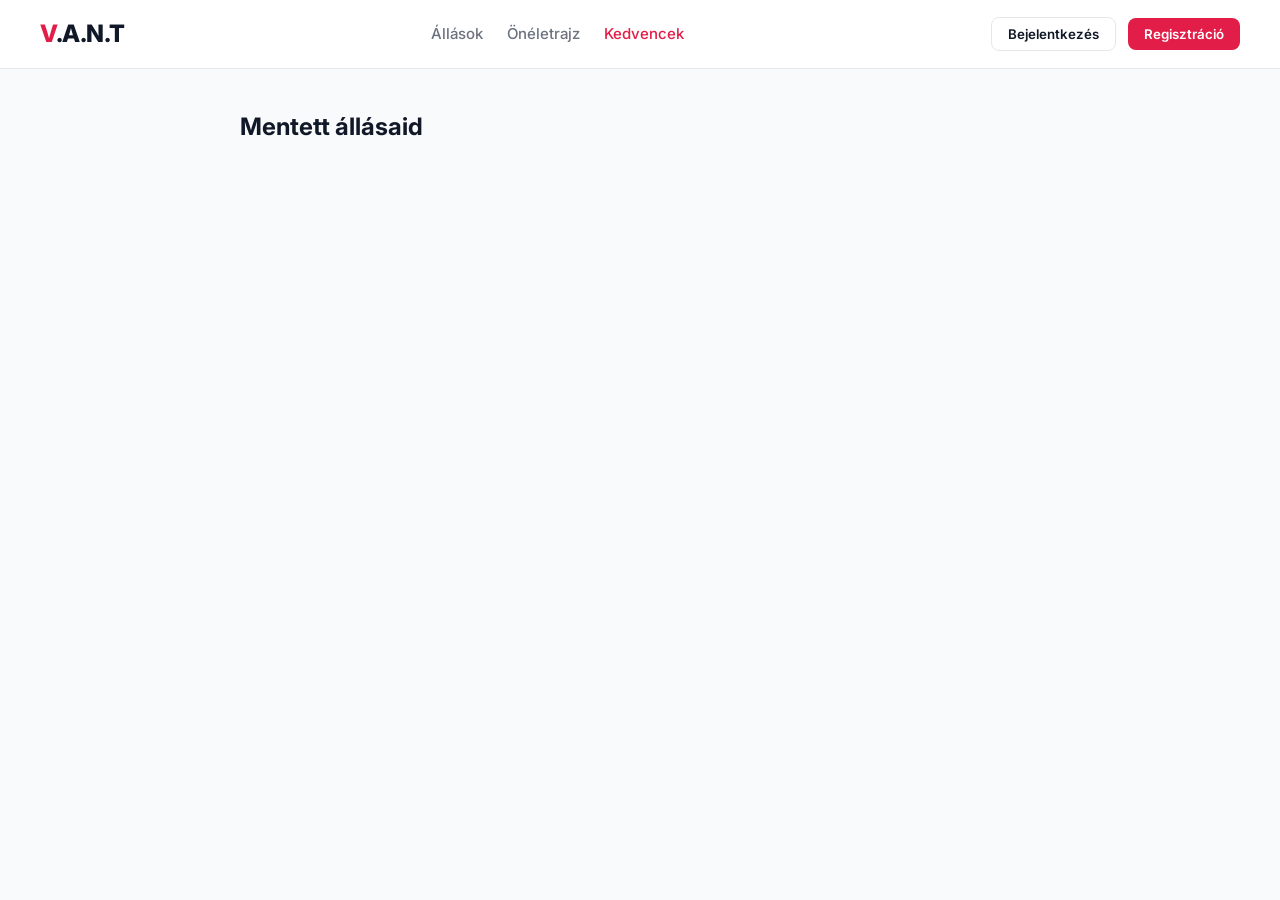
<file: kedvencek.html>
<!DOCTYPE html>
<html lang="hu">
<head>
    <meta charset="UTF-8">
    <meta name="viewport" content="width=device-width, initial-scale=1.0">
    <title>V.A.N.T - Kedvencek</title>
    <link href="https://fonts.googleapis.com/css2?family=Inter:wght@400;500;600;700;800&display=swap" rel="stylesheet">
    <link rel="stylesheet" href="style.css">
</head>
<body>

    <nav>
        <div class="logo"><span>V</span>.A.N.T</div>
        <div class="nav-links">
            <a href="index.html">Állások</a>
            <a href="cv.html">Önéletrajz</a>
            <a href="kedvencek.html" class="active">Kedvencek</a>
        </div>
        <div class="nav-actions">
            <button class="btn-outline">Bejelentkezés</button>
            <button class="btn-primary">Regisztráció</button>
        </div>
    </nav>

    <main class="main-container" style="justify-content: center;">
        <section class="jobs-list" style="max-width: 800px;">
            <div class="jobs-header">
                <h2>Mentett állásaid</h2>
            </div>

            <div id="favorites-container">
                <!-- Ide generálódnak a kedvencek -->
            </div>
        </section>
    </main>

    <script src="app.js"></script>
</body>
</html>
</file>
<file: style.css>
:root {
    --primary: #e11d48;
    --primary-hover: #be123c;
    --dark: #111827;
    --gray: #6b7280;
    --light-bg: #f9fafb;
    --border: #e5e7eb;
}

* { margin: 0; padding: 0; box-sizing: border-box; font-family: 'Inter', sans-serif; }
body { background-color: var(--light-bg); color: var(--dark); line-height: 1.5; }

/* --- NAVIGÁCIÓ --- */
nav {
    background: #fff; padding: 16px 40px; display: flex; justify-content: space-between; align-items: center;
    border-bottom: 1px solid var(--border); position: sticky; top: 0; z-index: 100;
}
.logo { font-size: 24px; font-weight: 800; letter-spacing: -0.5px; }
.logo span { color: var(--primary); }
.nav-links { display: flex; gap: 24px; }
.nav-links a { text-decoration: none; color: var(--gray); font-weight: 500; font-size: 15px; transition: color 0.2s; }
.nav-links a:hover, .nav-links a.active { color: var(--primary); }
.nav-actions { display: flex; gap: 12px; align-items: center; }
.btn-outline { padding: 8px 16px; border: 1px solid var(--border); border-radius: 8px; background: transparent; font-weight: 600; cursor: pointer; color: var(--dark); transition: background 0.2s; }
.btn-outline:hover { background: var(--light-bg); }
.btn-primary { padding: 8px 16px; border: none; border-radius: 8px; background: var(--primary); color: #fff; font-weight: 600; cursor: pointer; transition: background 0.2s; }
.btn-primary:hover { background: var(--primary-hover); }

/* --- HERO SZEKCIÓ --- */
.hero { 
    background: #fff; 
    padding: 60px 40px; 
    display: flex; 
    justify-content: space-between; 
    align-items: center; 
    border-bottom: 1px solid var(--border); 
    gap: 40px;
    max-width: 1400px;
    margin: 0 auto;
}
.hero-content { flex: 1; max-width: 700px; }
.hero h1 { font-size: 48px; font-weight: 800; margin-bottom: 16px; letter-spacing: -1.5px; line-height: 1.1; }
.hero p { font-size: 18px; color: var(--gray); margin-bottom: 32px; }

/* Keresősáv javítása */
.search-bar { 
    display: flex; 
    background: #fff; 
    border: 1px solid var(--border); 
    border-radius: 12px; 
    padding: 8px; 
    box-shadow: 0 4px 12px rgba(0,0,0,0.05); 
    width: 100%;
    max-width: 650px;
}
.search-bar input { 
    flex: 1; 
    border: none; 
    outline: none; 
    padding: 12px 16px; 
    font-size: 16px; 
    min-width: 0;
}
.search-bar input:first-child { border-right: 1px solid var(--border); }
.search-bar button { padding: 12px 24px; border-radius: 8px; font-size: 16px; white-space: nowrap; }

/* Illusztráció javítása (nem lóg ki, rugalmas) */
.hero-illustration { 
    flex: 1; 
    max-width: 450px; 
    height: 300px; 
    border-radius: 16px; 
    overflow: hidden; 
    background: #f3f4f6;
    display: flex;
    align-items: center;
    justify-content: center;
    color: var(--gray);
    font-weight: 600;
    font-size: 24px;
}

/* --- FŐ KONTÉNER (Rács javítása) --- */
.main-container { 
    display: flex; 
    max-width: 1200px; 
    margin: 40px auto; 
    gap: 32px; 
    padding: 0 20px; 
    align-items: flex-start;
}

/* Bal oldali szűrők */
.sidebar { width: 260px; flex-shrink: 0; }
.filter-card { background: #fff; border: 1px solid var(--border); border-radius: 12px; padding: 24px; box-shadow: 0 1px 3px rgba(0,0,0,0.05); }
.filter-card h3 { font-size: 16px; margin-bottom: 20px; }
.filter-group { margin-bottom: 24px; }
.filter-group h4 { font-size: 14px; font-weight: 600; margin-bottom: 12px; color: var(--gray); text-transform: uppercase; letter-spacing: 0.5px; }
.checkbox-label { display: flex; align-items: center; gap: 8px; font-size: 14px; margin-bottom: 10px; cursor: pointer; color: var(--dark); }
.checkbox-label input { accent-color: var(--primary); width: 16px; height: 16px; cursor: pointer; }

/* Középső álláslista */
.jobs-list { flex: 1; min-width: 0; }
.jobs-header { display: flex; justify-content: space-between; align-items: center; margin-bottom: 20px; }
.jobs-header h2 { font-size: 24px; font-weight: 700; }
.jobs-header select { padding: 8px 12px; border-radius: 8px; border: 1px solid var(--border); font-family: inherit; outline: none; }

.job-card { 
    background: #fff; 
    border: 1px solid var(--border); 
    border-radius: 12px; 
    padding: 20px; 
    margin-bottom: 16px; 
    display: flex; 
    gap: 16px; 
    align-items: flex-start; 
    transition: box-shadow 0.2s, border-color 0.2s; 
}
.job-card:hover { box-shadow: 0 4px 12px rgba(0,0,0,0.05); border-color: #d1d5db; }
.company-logo { width: 48px; height: 48px; border-radius: 12px; background: #f3f4f6; display: flex; align-items: center; justify-content: center; font-weight: 700; font-size: 18px; flex-shrink: 0; }
.job-info { flex: 1; }
.job-info h3 { font-size: 18px; font-weight: 700; margin-bottom: 4px; }
.company { font-size: 14px; color: var(--gray); margin-bottom: 12px; }
.tags { display: flex; gap: 8px; flex-wrap: wrap; margin-bottom: 16px; }
.tag { background: #f3f4f6; color: var(--gray); font-size: 12px; padding: 4px 10px; border-radius: 6px; font-weight: 500; }
.job-salary { font-size: 15px; font-weight: 600; color: var(--dark); }
.bookmark-btn { background: none; border: none; cursor: pointer; color: var(--gray); font-size: 24px; transition: color 0.2s; padding: 0 8px; }
.bookmark-btn:hover { color: var(--primary); }
.bookmark-btn.saved { color: var(--primary); }

/* Jobb oldali panel */
.right-panel { width: 300px; flex-shrink: 0; }
.resume-card { background: #fff; border: 1px solid var(--border); border-radius: 12px; padding: 28px; text-align: left; border-top: 4px solid var(--primary); box-shadow: 0 1px 3px rgba(0,0,0,0.05); }
.resume-card h3 { font-size: 20px; font-weight: 700; margin-bottom: 8px; }
.resume-card p { font-size: 14px; color: var(--gray); margin-bottom: 24px; }
.resume-card .btn-primary { display: block; width: 100%; text-align: center; text-decoration: none; padding: 12px; font-size: 16px; }

.stats { margin-top: 32px; border-top: 1px solid var(--border); padding-top: 24px; }
.stats h4 { font-size: 15px; font-weight: 700; margin-bottom: 16px; }
.stat-item { display: flex; align-items: center; gap: 10px; font-size: 14px; color: var(--gray); margin-bottom: 12px; }
.stat-dot { width: 8px; height: 8px; background: var(--primary); border-radius: 50%; flex-shrink: 0; }

/* --- CV OLDAL (Önéletrajz) --- */
.cv-container { display: flex; max-width: 1300px; margin: 40px auto; gap: 32px; padding: 0 20px; align-items: flex-start; }
.cv-sidebar { width: 240px; flex-shrink: 0; }
.step-list { list-style: none; }
.step-list li { padding: 12px 16px; border-radius: 8px; cursor: pointer; display: flex; align-items: center; gap: 12px; font-weight: 500; color: var(--gray); margin-bottom: 8px; transition: all 0.2s; border: 1px solid transparent; }
.step-list li:hover { background: #fff; }
.step-list li.active { background: #fff; color: var(--primary); border-color: var(--primary); box-shadow: 0 1px 3px rgba(0,0,0,0.05); }
.step-list li span { display: inline-flex; align-items: center; justify-content: center; width: 24px; height: 24px; border-radius: 50%; background: var(--border); color: var(--dark); font-size: 12px; font-weight: 700; }
.step-list li.active span { background: var(--primary); color: #fff; }

.cv-form-area { flex: 1; background: #fff; border: 1px solid var(--border); border-radius: 12px; padding: 32px; box-shadow: 0 1px 3px rgba(0,0,0,0.05); }
.cv-step { display: none; }
.cv-step.active { display: block; }
.cv-step h3 { margin-bottom: 24px; font-size: 22px; font-weight: 700; }
.form-grid { display: grid; grid-template-columns: 1fr 1fr; gap: 20px; }
.form-group { display: flex; flex-direction: column; gap: 8px; }
.form-group.full-width { grid-column: span 2; }
.form-group label { font-size: 14px; font-weight: 600; color: var(--dark); }
.form-group input, .form-group textarea { padding: 12px 16px; border: 1px solid var(--border); border-radius: 8px; font-family: inherit; font-size: 14px; outline: none; transition: border-color 0.2s; background: var(--light-bg); }
.form-group input:focus, .form-group textarea:focus { border-color: var(--primary); background: #fff; }
.cv-actions { display: flex; justify-content: space-between; margin-top: 32px; padding-top: 24px; border-top: 1px solid var(--border); }

.cv-preview { width: 340px; flex-shrink: 0; }
.preview-header { display: flex; justify-content: space-between; margin-bottom: 12px; align-items: center; }
.preview-header h4 { font-size: 14px; font-weight: 700; }
.preview-paper { background: #fff; border: 1px solid var(--border); border-radius: 12px; padding: 24px; box-shadow: 0 4px 12px rgba(0,0,0,0.05); }
.preview-profile { display: flex; gap: 16px; align-items: center; margin-bottom: 20px; }
.preview-avatar { width: 56px; height: 56px; border-radius: 50%; background: #f3f4f6; display: flex; align-items: center; justify-content: center; font-size: 28px; flex-shrink: 0; }
.preview-profile h3 { font-size: 18px; font-weight: 700; margin-bottom: 2px; }
.preview-profile p { font-size: 12px; color: var(--gray); margin-bottom: 2px; }
.preview-section { margin-top: 20px; }
.preview-section h4 { font-size: 13px; font-weight: 700; color: var(--primary); margin-bottom: 6px; text-transform: uppercase; letter-spacing: 0.5px; }
.preview-section p { font-size: 13px; margin-bottom: 4px; color: var(--dark); }
.preview-section .muted { font-size: 12px; color: var(--gray); }

/* --- RESZPONZÍV (Mobil) --- */
@media (max-width: 1024px) {
    .main-container, .cv-container { flex-direction: column; }
    .sidebar, .right-panel, .cv-sidebar, .cv-preview { width: 100%; }
    .hero { flex-direction: column; text-align: center; padding: 40px 20px; }
    .search-bar { margin: 0 auto; flex-direction: column; gap: 10px; padding: 12px; }
    .search-bar input { border-right: none; border-bottom: 1px solid var(--border); padding: 12px 8px; }
    .search-bar button { width: 100%; }
    .hero-illustration { display: none; /* Mobilon elrejtjük, hogy ne lógjon ki */ }
    .form-grid { grid-template-columns: 1fr; }
    .form-group.full-width { grid-column: span 1; }
    .nav-links { display: none; } /* Mobilon elrejtjük a menüt, vagy hamburger menü kellene */
}

/* --- MODAL (Felugró ablak) --- */
.modal-overlay {
    position: fixed;
    top: 0; left: 0; width: 100%; height: 100%;
    background: rgba(17, 24, 39, 0.7); /* Sötét áttetsző háttér */
    backdrop-filter: blur(4px);
    display: flex;
    align-items: center;
    justify-content: center;
    z-index: 1000;
    padding: 20px;
}

.modal-content {
    background: #fff;
    border-radius: 16px;
    width: 100%;
    max-width: 600px;
    padding: 32px;
    position: relative;
    box-shadow: 0 20px 25px -5px rgba(0, 0, 0, 0.1);
    animation: modalFadeIn 0.2s ease-out;
}

@keyframes modalFadeIn {
    from { opacity: 0; transform: translateY(10px); }
    to { opacity: 1; transform: translateY(0); }
}

.modal-close {
    position: absolute;
    top: 16px; right: 16px;
    background: none;
    border: none;
    font-size: 28px;
    color: var(--gray);
    cursor: pointer;
    line-height: 1;
}

.modal-close:hover { color: var(--primary); }

.modal-header {
    display: flex;
    gap: 20px;
    align-items: center;
    margin-bottom: 20px;
}

.modal-body h3 {
    font-size: 16px;
    font-weight: 700;
    margin-bottom: 8px;
    color: var(--dark);
}

.modal-footer {
    display: flex;
    justify-content: space-between;
    align-items: center;
    padding-top: 24px;
    border-top: 1px solid var(--border);
}

/* Kártyára kattintás jelzése */
.job-card {
    cursor: pointer;
}
</file>
